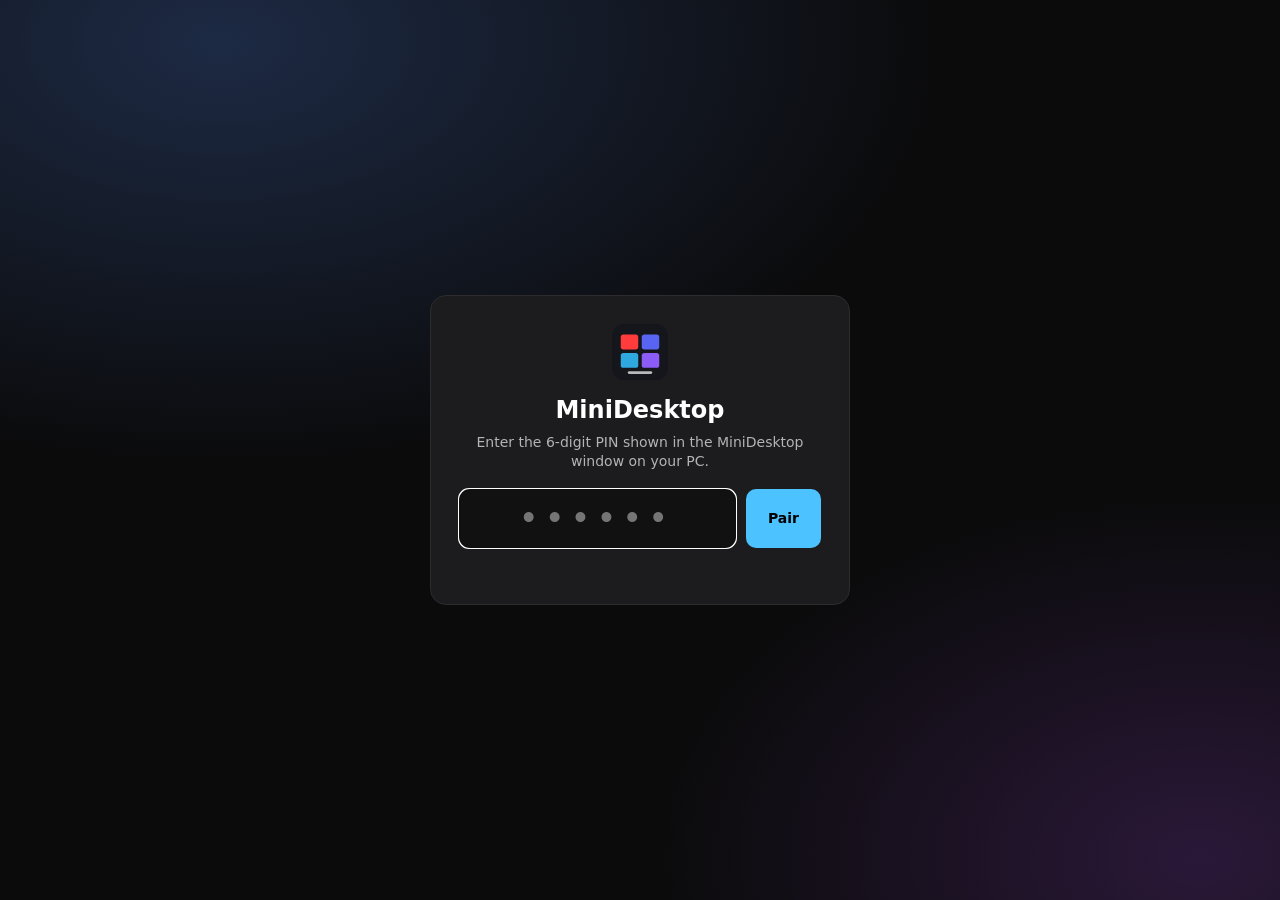
<file: web/index.html>
<!doctype html>
<html lang="tr">
<head>
<meta charset="utf-8">
<meta name="viewport" content="width=device-width, initial-scale=1, viewport-fit=cover, user-scalable=no">
<meta name="theme-color" content="#0b0b0c">
<meta name="mobile-web-app-capable" content="yes">
<link rel="manifest" href="manifest.webmanifest">
<link rel="icon" href="icon.svg" type="image/svg+xml">
<!-- iPad (iPadOS Safari) ana ekran desteği -->
<link rel="apple-touch-icon" href="icon-192.png">
<meta name="apple-mobile-web-app-capable" content="yes">
<meta name="apple-mobile-web-app-status-bar-style" content="black-translucent">
<meta name="apple-mobile-web-app-title" content="MiniDesktop">
<title>MiniDesktop</title>
<link rel="stylesheet" href="style.css">
<link rel="stylesheet" href="dev.css">
</head>
<body>
<div id="wallpaper"></div>

<!-- Eşleme ekranı -->
<section id="pair" hidden>
  <div class="pair-card">
    <img src="icon.svg" alt="" width="56" height="56">
    <h1>MiniDesktop</h1>
    <p id="pair-msg">PC'deki MiniDesktop penceresinde görünen 6 haneli PIN'i gir.</p>
    <form id="pair-form">
      <input id="pair-pin" inputmode="numeric" pattern="[0-9]*" maxlength="6" autocomplete="one-time-code" placeholder="••••••" aria-label="PIN">
      <button type="submit">Eşle</button>
    </form>
    <p id="pair-err" class="err"></p>
  </div>
</section>

<!-- Masaüstü -->
<div id="desk" hidden>
  <main class="windows">

    <!-- Müzik: YT Music / Spotify mini oynatıcı -->
    <article class="win music theme-ytm" id="w-music">
      <header class="titlebar"><span class="tb-icon" id="music-logo"></span><span id="music-app">YouTube Music</span><span class="chip" id="music-src"></span></header>
      <div class="music-body">
        <div class="art-wrap"><img id="art" alt=""><div id="art-empty">♪</div></div>
        <div class="music-info">
          <div class="sources" id="sources"></div>
          <div class="m-title" id="m-title">Şu an bir şey çalmıyor</div>
          <div class="m-artist" id="m-artist">YT Music'te bir şarkı başlat</div>
          <div class="progress" id="progress"><div class="bar"><div class="fill" id="p-fill"></div><div class="knob" id="p-knob"></div></div></div>
          <div class="times"><span id="t-pos">0:00</span><span id="t-dur">0:00</span></div>
          <div class="controls">
            <button class="ctl" id="b-prev" aria-label="Önceki"></button>
            <button class="ctl play" id="b-play" aria-label="Oynat/Duraklat"></button>
            <button class="ctl" id="b-next" aria-label="Sonraki"></button>
          </div>
          <div class="m-vol"><button class="ico" id="mv-mute" aria-label="Sessiz"></button><input type="range" min="0" max="100" id="mv-range" aria-label="Oynatıcı ses seviyesi"></div>
        </div>
      </div>
    </article>

    <!-- Discord -->
    <article class="win discord" id="w-discord">
      <header class="titlebar dc-tb"><span class="tb-icon dc-logo"></span>Discord<span class="badge tb-badge" id="dc-total" hidden></span></header>
      <div class="dc-main">
        <div class="dc-head" id="dc-head"></div>
        <div class="dc-scroll" id="dc-body"></div>
        <div class="dc-voice" id="dc-voice" hidden></div>
        <div class="dc-user" id="dc-user"></div>
      </div>
    </article>

    <!-- Görev Yöneticisi -->
    <article class="win taskmgr" id="w-stats">
      <header class="titlebar tm-tb"><span class="tb-icon tm-logo"></span>Görev Yöneticisi <span class="tm-tab">Performans</span></header>
      <div class="game-banner" id="game-banner" hidden></div>
      <div class="rings" id="rings"></div>
    </article>

    <!-- Ses karıştırıcısı -->
    <article class="win mixer" id="w-mixer">
      <header class="titlebar mx-tb"><span class="tb-icon mx-logo"></span>Ses karıştırıcısı</header>
      <div class="mx-body">
        <div class="mx-section">Çıkış</div>
        <div class="mx-row master" id="mx-master"></div>
        <div class="mx-section">Uygulamalar</div>
        <div class="mx-apps" id="mx-apps"></div>
      </div>
    </article>

    <!-- ===== Geliştirici modu pencereleri ===== -->
    <article class="win term devwin" id="w-claude">
      <header class="titlebar term-tb"><span class="term-tab on"><span class="tb-icon term-logo">&gt;_</span>Claude Code</span><span class="term-count" id="cl-count"></span></header>
      <div class="term-body" id="cl-body"></div>
    </article>

    <article class="win vsc devwin" id="w-git">
      <header class="titlebar vsc-tb"><span class="tb-icon vsc-logo"></span>Kaynak Denetimi<button class="vsc-refresh" id="git-age" aria-label="GitHub son güncelleme"></button></header>
      <div class="vsc-body" id="git-body"></div>
    </article>

    <article class="win term devwin" id="w-cmds">
      <header class="titlebar term-tb" id="cmd-tabs"></header>
      <div class="cmd-body" id="cmd-body"></div>
    </article>

    <article class="win rmon devwin" id="w-ports">
      <header class="titlebar rmon-tb"><span class="tb-icon tm-logo"></span>Kaynak İzleyicisi
        <span class="seg" id="rm-seg"><button data-v="ports" class="on">Portlar</button><button data-v="procs">Süreçler</button></span>
        <label class="rm-dev"><input type="checkbox" id="rm-devonly" checked> Sadece geliştirme</label>
      </header>
      <div class="rmon-body" id="rm-body"></div>
    </article>

    <article class="win clipw devwin" id="w-clip">
      <header class="titlebar clip-tb"><span class="tb-icon clip-logo"></span>Pano
        <span class="seg" id="cp-seg"><button data-v="history" class="on">Geçmiş</button><button data-v="snippets">Snippet'ler</button></span>
      </header>
      <div class="clip-body" id="cp-body"></div>
      <form class="clip-send" id="cp-send"><textarea id="cp-text" rows="1" placeholder="PC panosuna gönder…"></textarea><button type="submit">Gönder</button></form>
    </article>

    <article class="win toolsw devwin" id="w-tools">
      <header class="titlebar tools-tb"><span class="tb-icon tools-logo"></span>Dev Araçları</header>
      <div class="tools-nav" id="tl-nav"></div>
      <div class="tools-body" id="tl-body"></div>
    </article>
  </main>

  <!-- Görev çubuğu -->
  <footer class="taskbar">
    <div class="tb-left">
      <button class="tb-start" id="b-start" aria-label="Başlat: modlar ve güç"></button>
      <button class="tb-weather" id="tb-weather" hidden aria-label="Hava durumu"></button>
      <button class="tb-chip claude-chip" id="tb-claude" hidden></button>
      <button class="tb-chip dc-chip" id="tb-dc" hidden></button>
      <span class="conn" id="conn"><i></i><b id="conn-text">Bağlanıyor…</b></span>
    </div>
    <div class="tb-mid" id="mini-player" hidden>
      <img id="mp-art" alt="">
      <div class="mp-tx"><b id="mp-title"></b><span id="mp-artist"></span></div>
      <button class="tb-btn" id="mp-prev" aria-label="Önceki"></button>
      <button class="tb-btn mp-play" id="mp-play" aria-label="Oynat/Duraklat"></button>
      <button class="tb-btn" id="mp-next" aria-label="Sonraki"></button>
    </div>
    <div class="tb-right">
      <button class="tb-btn" id="b-mic" aria-label="Discord mikrofon" hidden></button>
      <button class="tb-btn" id="b-lock" aria-label="Bekleme ekranı"></button>
      <button class="tb-btn" id="b-full" aria-label="Tam ekran"></button>
      <div class="clock"><b id="clock-time">--:--</b><span id="clock-date"></span></div>
    </div>
  </footer>
</div>

<!-- Başlat menüsü: modlar + güç -->
<div id="start-menu" hidden>
  <div class="sm-title">Mod</div>
  <div class="sm-modes" id="sm-modes"></div>
  <div class="sm-auto">
    <label><input type="checkbox" id="sm-autogame"> Oyun açılınca Oyun moduna geç</label>
    <label><input type="checkbox" id="sm-autonight"> <span id="sm-nightlbl">Gece saatlerinde Gece moduna geç</span></label>
  </div>
  <div class="sm-foot">
    <div class="sm-user" id="sm-user"></div>
    <div class="sm-power" id="sm-power"></div>
  </div>
</div>

<!-- Hava durumu paneli (Windows 11 widget gibi) -->
<div id="wx-fly" hidden></div>

<!-- Bekleme ekranı (Windows kilit ekranı gibi) -->
<div id="idle" hidden>
  <div id="idle-bg"></div>
  <div class="idle-content" id="idle-content">
    <div class="idle-time" id="idle-time">--:--</div>
    <div class="idle-date" id="idle-date"></div>
    <div class="idle-bottom">
      <div class="idle-wx" id="idle-wx"></div>
      <div class="idle-np" id="idle-np" hidden>
        <img id="idle-art" alt="">
        <div class="np-tx"><b id="idle-title"></b><span id="idle-artist"></span></div>
        <button class="np-btn" id="idle-play" aria-label="Oynat/Duraklat"></button>
      </div>
    </div>
  </div>
</div>

<div id="offline" hidden>
  <div class="off-card">
    <div class="off-spin"></div>
    <h2>PC'ye bağlanılamıyor</h2>
    <p>Yeniden deneniyor… Bağlanmazsa:</p>
    <ul>
      <li>PC açık ve MiniDesktop çalışıyor mu?</li>
      <li>Tablet PC ile <b>aynı Wi-Fi</b> ağında mı?</li>
      <li>PC'nin ağ adresi değişmiş olabilir. PC'de açılan MiniDesktop sayfasındaki <b>QR kodu yeniden okut</b>.</li>
    </ul>
    <p class="off-addr">Denenen adres: <code id="off-host"></code></p>
  </div>
</div>
<div id="toast" role="status"></div>
<script src="i18n.js"></script>
<script>applyLang();</script>
<script src="app.js"></script>
<script src="modes.js"></script>
<script src="dev.js"></script>
</body>
</html>
</file>
<file: web/style.css>
/* ============ Temel ============ */
:root {
  --gap: 10px;
  --radius: 10px;
  --tb-h: 46px;
  --font: "Segoe UI Variable", "Segoe UI", Roboto, system-ui, sans-serif;
}
* { box-sizing: border-box; -webkit-tap-highlight-color: transparent; }
html, body { margin: 0; height: 100%; }
body { background: #0b0b0c; color: #fff; font: 14px/1.35 var(--font); overflow: hidden; user-select: none; -webkit-user-select: none; }
button { font: inherit; color: inherit; background: none; border: 0; padding: 0; cursor: pointer; }
svg { display: block; }
[hidden] { display: none !important; }

#wallpaper {
  position: fixed; inset: -60px; z-index: -1;
  background: radial-gradient(1200px 700px at 20% 10%, #1d2a44 0%, transparent 60%), radial-gradient(900px 600px at 90% 90%, #2a1838 0%, transparent 60%), #0b0b0c;
  background-size: cover; background-position: center;
  transition: background-image .6s;
}
#wallpaper.has-art { filter: blur(48px) saturate(1.3) brightness(.45); }

/* ============ Eşleme ============ */
#pair { position: fixed; inset: 0; display: grid; place-items: center; padding: 16px; }
.pair-card { width: min(420px, 100%); background: #1c1c1e; border: 1px solid #2c2c2e; border-radius: 16px; padding: 28px; text-align: center; }
.pair-card h1 { margin: 10px 0 6px; font-size: 24px; font-weight: 600; }
.pair-card p { color: #b3b3b8; margin: 0 0 18px; }
#pair-form { display: flex; gap: 10px; }
#pair-pin { flex: 1; min-width: 0; font: 600 28px/1 var(--font); letter-spacing: 8px; text-align: center; padding: 12px; border-radius: 10px; border: 1px solid #3a3a3c; background: #111; color: #fff; }
#pair-form button { padding: 0 22px; border-radius: 10px; background: #4cc2ff; color: #000; font-weight: 600; }
.err { color: #ff6b6b !important; min-height: 1.2em; margin: 12px 0 0 !important; }

/* ============ Masaüstü ============ */
#desk { position: fixed; inset: 0; display: flex; flex-direction: column; }
.windows {
  flex: 1; min-height: 0; padding: var(--gap); gap: var(--gap);
  display: grid; grid-template-columns: 1.22fr 1fr; grid-template-rows: 1fr 1fr;
  grid-template-areas: "music discord" "stats mixer";
}
.music { grid-area: music; } .discord { grid-area: discord; } .taskmgr { grid-area: stats; } .mixer { grid-area: mixer; }

.win { min-height: 0; min-width: 0; display: flex; flex-direction: column; border-radius: var(--radius); overflow: hidden; box-shadow: 0 8px 30px rgba(0,0,0,.45), 0 0 0 1px rgba(255,255,255,.06); }
.titlebar { flex: none; height: 30px; display: flex; align-items: center; gap: 8px; padding: 0 12px; font-size: 12px; font-weight: 600; letter-spacing: .1px; }
.tb-icon { width: 16px; height: 16px; flex: none; display: inline-grid; place-items: center; }
.chip { margin-left: auto; font-size: 11px; font-weight: 500; padding: 2px 8px; border-radius: 99px; background: rgba(255,255,255,.1); color: rgba(255,255,255,.75); }
.chip:empty { display: none; }

/* Portre / dar ekran: alt alta */
@media (max-aspect-ratio: 1/1), (max-width: 760px) {
  body { overflow: auto; }
  #desk { position: static; min-height: 100%; }
  .windows { grid-template-columns: 1fr; grid-template-rows: none; grid-template-areas: "music" "discord" "stats" "mixer"; }
  .win { min-height: 320px; }
  .taskbar { position: sticky; bottom: 0; }
}

/* ============ Müzik (YT Music / Spotify) ============ */
.music { --m-bg: #030303; --m-bg2: #0f0f0f; --m-accent: #ff0000; --m-text: #fff; --m-sub: #aaaaaa; background: var(--m-bg); color: var(--m-text); }
.music .titlebar { background: var(--m-bg2); }
.music.theme-spotify { --m-bg: #121212; --m-bg2: #000; --m-accent: #1ed760; --m-sub: #b3b3b3; }
.music.theme-generic { --m-bg: #1b1d22; --m-bg2: #14161a; --m-accent: #4cc2ff; --m-sub: #a7adb8; }
.ytm-logo { width: 16px; height: 16px; border-radius: 50%; background: #ff0000; position: relative; }
.ytm-logo::after { content: ""; position: absolute; left: 6px; top: 4.5px; border-left: 6px solid #fff; border-top: 3.5px solid transparent; border-bottom: 3.5px solid transparent; }
.sp-logo { width: 16px; height: 16px; border-radius: 50%; background: #1ed760; }

.music-body { flex: 1; min-height: 0; display: flex; gap: 18px; padding: 16px 18px 14px; align-items: center; position: relative; }
.music-body::before { content: ""; position: absolute; inset: 0; background: linear-gradient(90deg, color-mix(in srgb, var(--m-art, #222) 38%, transparent), transparent 75%); pointer-events: none; transition: background .6s; }
.art-wrap { position: relative; flex: none; height: min(100%, 44vh); aspect-ratio: 1; max-width: 42%; border-radius: 6px; overflow: hidden; background: #212121; box-shadow: 0 10px 30px rgba(0,0,0,.5); }
.theme-spotify .art-wrap { border-radius: 4px; }
#art { width: 100%; height: 100%; object-fit: cover; display: none; }
#art.show { display: block; }
#art-empty { position: absolute; inset: 0; display: grid; place-items: center; font-size: 48px; color: #555; }
#art.show + #art-empty { display: none; }

.music-info { position: relative; flex: 1; min-width: 0; display: flex; flex-direction: column; justify-content: center; }
.sources { display: flex; gap: 6px; margin-bottom: 8px; flex-wrap: wrap; }
.sources button { font-size: 11px; padding: 3px 10px; border-radius: 99px; background: rgba(255,255,255,.08); color: var(--m-sub); }
.sources button.on { background: var(--m-text); color: #000; }
.m-title { font-size: clamp(17px, 2.3vw, 24px); font-weight: 700; white-space: nowrap; overflow: hidden; text-overflow: ellipsis; }
.m-artist { color: var(--m-sub); font-size: clamp(13px, 1.5vw, 16px); margin-top: 3px; white-space: nowrap; overflow: hidden; text-overflow: ellipsis; }

.progress { margin-top: 16px; padding: 10px 0; cursor: pointer; touch-action: none; }
.progress .bar { position: relative; height: 3px; background: rgba(255,255,255,.18); border-radius: 2px; }
.theme-spotify .progress .bar, .theme-generic .progress .bar { height: 4px; }
.progress .fill { position: absolute; inset: 0 auto 0 0; width: 0; background: var(--m-accent); border-radius: 2px; }
.theme-spotify .progress .fill { background: #fff; }
.theme-spotify .progress:active .fill { background: var(--m-accent); }
.progress .knob { position: absolute; top: 50%; left: 0; width: 13px; height: 13px; margin: -6.5px 0 0 -6.5px; border-radius: 50%; background: var(--m-accent); transform: scale(.85); transition: transform .15s; }
.theme-spotify .progress .knob { background: #fff; }
.progress.drag .knob { transform: scale(1.2); }
.progress.disabled { pointer-events: none; opacity: .5; }
.times { display: flex; justify-content: space-between; font-size: 12px; color: var(--m-sub); font-variant-numeric: tabular-nums; }

.controls { display: flex; align-items: center; justify-content: center; gap: clamp(14px, 3vw, 30px); margin-top: 6px; }
.ctl { width: 44px; height: 44px; display: grid; place-items: center; color: var(--m-text); border-radius: 50%; }
.ctl svg { width: 30px; height: 30px; }
.ctl:active { background: rgba(255,255,255,.1); }
.ctl.dim { opacity: .35; }
.ctl.play { width: 58px; height: 58px; }
.ctl.play svg { width: 44px; height: 44px; }
.theme-spotify .ctl.play, .theme-generic .ctl.play { background: #fff; color: #000; }
.theme-spotify .ctl.play svg, .theme-generic .ctl.play svg { width: 30px; height: 30px; }
.m-vol { display: flex; align-items: center; gap: 8px; margin-top: 10px; color: var(--m-sub); }
.m-vol .ico svg { width: 20px; height: 20px; }
.m-vol input { flex: 1; --acc: var(--m-text); }
.m-vol:has(input[disabled]) { opacity: .4; }

/* ============ Range (ortak) ============ */
input[type=range] { -webkit-appearance: none; appearance: none; height: 28px; background: transparent; margin: 0; --acc: #4cc2ff; --pct: 50%; touch-action: none; }
input[type=range]::-webkit-slider-runnable-track { height: 4px; border-radius: 2px; background: linear-gradient(90deg, var(--acc) var(--pct), rgba(255,255,255,.22) var(--pct)); }
input[type=range]::-webkit-slider-thumb { -webkit-appearance: none; width: 18px; height: 18px; margin-top: -7px; border-radius: 50%; background: var(--acc); border: 4px solid #454545; box-shadow: 0 0 0 1px rgba(0,0,0,.3); }
.music input[type=range]::-webkit-slider-thumb { width: 12px; height: 12px; margin-top: -4px; border: 0; }

/* ============ Discord ============ */
.discord { background: #313338; color: #dbdee1; font-family: "gg sans", "Noto Sans", "Helvetica Neue", var(--font); }
.dc-tb { background: #1e1f22; color: #949ba4; }
.dc-logo { width: 16px; height: 16px; border-radius: 5px; background: #5865f2; }
.dc-main { flex: 1; min-height: 0; display: flex; flex-direction: column; background: #2b2d31; }
.dc-head { flex: none; height: 44px; display: flex; align-items: center; gap: 8px; padding: 0 14px; color: #f2f3f5; font-weight: 600; font-size: 15px; box-shadow: 0 1px 0 rgba(0,0,0,.25), 0 2px 0 rgba(0,0,0,.05); }
.dc-head svg { width: 20px; height: 20px; color: #80848e; }
.dc-head small { color: #949ba4; font-weight: 500; font-size: 12px; margin-left: auto; white-space: nowrap; overflow: hidden; text-overflow: ellipsis; }
.dc-scroll { flex: 1; min-height: 0; overflow-y: auto; padding: 8px 8px 12px; }
.dc-cat { display: flex; align-items: center; justify-content: space-between; padding: 14px 8px 4px; font-size: 12px; font-weight: 700; color: #949ba4; text-transform: uppercase; letter-spacing: .02em; }
.dc-cat button { text-transform: none; font-weight: 500; color: #949ba4; font-size: 12px; }
.dc-channel { display: flex; align-items: center; gap: 6px; padding: 6px 8px; border-radius: 4px; color: #f2f3f5; background: rgba(78,80,88,.6); font-weight: 500; }
.dc-channel svg { width: 20px; height: 20px; color: #80848e; }
.dc-member { display: flex; align-items: center; gap: 8px; padding: 4px 8px 4px 30px; color: #b5bac1; }
.dc-member .av { width: 24px; height: 24px; border-radius: 50%; box-shadow: 0 0 0 2px transparent; transition: box-shadow .1s; }
.dc-member.speaking .av { box-shadow: 0 0 0 2px #23a55a; }
.dc-member .nm { flex: 1; min-width: 0; white-space: nowrap; overflow: hidden; text-overflow: ellipsis; }
.dc-member .st { display: flex; gap: 2px; color: #f23f43; }
.dc-member .st svg { width: 16px; height: 16px; }
.dc-dm { display: flex; align-items: center; gap: 12px; padding: 6px 8px; border-radius: 4px; width: 100%; text-align: left; }
.dc-dm:active { background: rgba(78,80,88,.4); }
.dc-dm .av { width: 32px; height: 32px; border-radius: 50%; flex: none; }
.dc-dm .tx { flex: 1; min-width: 0; }
.dc-dm .nm { color: #f2f3f5; font-weight: 600; font-size: 15px; white-space: nowrap; overflow: hidden; text-overflow: ellipsis; }
.dc-dm .msg { color: #949ba4; font-size: 13px; white-space: nowrap; overflow: hidden; text-overflow: ellipsis; }
.badge { flex: none; min-width: 18px; height: 18px; padding: 0 5px; border-radius: 9px; background: #f23f43; color: #fff; font-size: 12px; font-weight: 700; display: grid; place-items: center; }
.dc-empty { text-align: center; color: #949ba4; padding: 24px 16px; }
.dc-empty > b { display: block; color: #f2f3f5; font-size: 16px; margin-bottom: 6px; }
.dc-empty code { background: #1e1f22; padding: 2px 6px; border-radius: 4px; color: #dbdee1; }
.dc-voice { flex: none; display: flex; align-items: center; gap: 8px; padding: 8px 10px; background: #232428; border-bottom: 1px solid #3f4147; }
.dc-voice .vtx { flex: 1; min-width: 0; }
.dc-voice .vok { color: #23a55a; font-weight: 700; font-size: 14px; display: flex; align-items: center; gap: 5px; }
.dc-voice .vok svg { width: 16px; height: 16px; }
.dc-voice .vch { color: #b5bac1; font-size: 12px; white-space: nowrap; overflow: hidden; text-overflow: ellipsis; }
.dc-user { flex: none; display: flex; align-items: center; gap: 8px; height: 58px; padding: 0 8px; background: #232428; }
.dc-user .me { position: relative; width: 36px; height: 36px; flex: none; }
.dc-user .me img { width: 36px; height: 36px; border-radius: 50%; }
.dc-user .me i { position: absolute; right: -2px; bottom: -2px; width: 14px; height: 14px; border-radius: 50%; background: #23a55a; border: 3px solid #232428; }
.dc-user .me i.off { background: #80848e; }
.dc-user .who { flex: 1; min-width: 0; }
.dc-user .who b { display: block; color: #f2f3f5; font-size: 14px; white-space: nowrap; overflow: hidden; text-overflow: ellipsis; }
.dc-user .who span { color: #b5bac1; font-size: 12px; }
.dc-btn { width: 44px; height: 40px; display: grid; place-items: center; border-radius: 6px; color: #b5bac1; position: relative; }
.dc-btn svg { width: 22px; height: 22px; }
.dc-btn:active { background: #3f4147; }
.dc-btn.on { color: #f23f43; background: rgba(242,63,67,.12); }
.dc-btn.hang { color: #f2f3f5; }
.dc-btn.hang:active { background: #da373c; }
.dc-btn[disabled] { opacity: .35; }
.tb-badge { margin-left: auto; }
.dc-head .dc-title { margin-left: 2px; }
.dc-sep { width: 1px; height: 22px; background: #3f4147; margin: 0 6px; }
.dc-tab { padding: 3px 10px; border-radius: 4px; color: #b5bac1; font-weight: 500; font-size: 14px; }
.dc-tab.on { background: rgba(78,80,88,.6); color: #fff; }
.avw { position: relative; flex: none; width: var(--s); height: var(--s); }
.avw .av { width: 100%; height: 100%; border-radius: 50%; display: block; }
.avw .dot { position: absolute; right: -2px; bottom: -2px; width: 12px; height: 12px; border-radius: 50%; border: 3px solid #2b2d31; box-sizing: content-box; background: #80848e; }
.dot.online { background: #23a55a; } .dot.idle { background: #f0b232; } .dot.dnd { background: #f23f43; } .dot.streaming { background: #593695; } .dot.offline { background: #80848e; }
.dc-dm.unread .nm { color: #fff; }
.dc-friend { display: flex; align-items: center; gap: 12px; padding: 6px 8px; border-top: 1px solid rgba(78,80,88,.48); }
.dc-friend:first-of-type { border-top: 0; }
.dc-friend .tx { flex: 1; min-width: 0; }
.dc-friend .nm { color: #f2f3f5; font-weight: 600; font-size: 15px; white-space: nowrap; overflow: hidden; text-overflow: ellipsis; }
.dc-friend .msg { color: #b5bac1; font-size: 13px; }
.dc-friend.off { opacity: .5; }
.dc-none { color: #949ba4; font-size: 13px; padding: 4px 8px 6px; }
.dc-err { color: #fa777c; font-size: 12px; margin-top: 6px; word-break: break-word; }

/* ============ Görev Yöneticisi: halka göstergeler ============ */
.taskmgr { background: #202020; color: #fff; }
.tm-tb { background: #202020; color: #fff; font-weight: 400; border-bottom: 1px solid #2d2d2d; }
.tm-tab { margin-left: 10px; color: #9a9a9a; }
.tm-logo { width: 14px; height: 14px; border-radius: 3px; background: linear-gradient(180deg, #4cc2ff 0 40%, #2a2a2a 40%); border: 1px solid #4cc2ff; }
.rings { flex: 1; min-height: 0; container-type: size; display: grid; grid-template-columns: repeat(4, 1fr); align-items: center; gap: 8px; padding: 10px 14px; }
.ring { display: flex; flex-direction: column; align-items: center; min-width: 0; text-align: center; }
.ring .g { position: relative; width: min(100%, 64cqh, 170px); aspect-ratio: 1; }
.ring svg { width: 100%; height: 100%; transform: rotate(-90deg); }
.ring .trk { fill: none; stroke: #2d2d2d; stroke-width: 8; }
.ring .val { fill: none; stroke: var(--c); stroke-width: 8; stroke-linecap: round; transition: stroke-dashoffset .8s cubic-bezier(.2,.7,.2,1), stroke .3s; }
.ring .num { position: absolute; inset: 0; display: flex; align-items: baseline; justify-content: center; padding-top: 34%; font-variant-numeric: tabular-nums; }
.ring .num b { font-size: clamp(18px, 9cqh, 34px); font-weight: 600; line-height: 1; }
.ring .num small { font-size: clamp(10px, 3.6cqh, 14px); color: #9a9a9a; margin-left: 2px; }
.ring .lbl { margin-top: 8px; font-size: 13px; font-weight: 600; letter-spacing: .3px; }
.ring .sub { font-size: 12px; color: #9a9a9a; white-space: nowrap; overflow: hidden; text-overflow: ellipsis; max-width: 100%; font-variant-numeric: tabular-nums; }
.ring .sub.hot { color: #ff8a80; }
@container (max-aspect-ratio: 1.6/1) {
  .rings { grid-template-columns: repeat(2, 1fr); }
  .ring .g { width: min(100%, 30cqh, 150px); }
  .ring .num b { font-size: clamp(16px, 5cqh, 30px); }
}

/* ============ Görev çubuğu: hava durumu ============ */
.tb-left { display: flex; align-items: center; gap: 4px; }
.tb-weather { display: flex; align-items: center; gap: 8px; padding: 4px 10px 4px 6px; border-radius: 6px; text-align: left; }
.tb-weather:active, .tb-weather.on { background: rgba(255,255,255,.08); }
.tb-weather .wi { width: 26px; height: 26px; flex: none; }
.tb-weather .wtx b { display: block; font-size: 12px; font-weight: 600; line-height: 1.2; }
.tb-weather .wtx span { display: block; font-size: 11px; color: #c8c8c8; line-height: 1.2; white-space: nowrap; }
.wi { display: inline-block; }
.wi svg { width: 100%; height: 100%; }

#wx-fly { position: fixed; left: 10px; bottom: calc(var(--tb-h) + 10px); z-index: 40; width: min(380px, calc(100% - 20px)); padding: 18px 20px; border-radius: 10px; background: rgba(36,36,36,.92); backdrop-filter: blur(30px) saturate(1.4); -webkit-backdrop-filter: blur(30px) saturate(1.4); border: 1px solid rgba(255,255,255,.08); box-shadow: 0 16px 48px rgba(0,0,0,.5); }
.wx-city { font-size: 13px; color: #c8c8c8; }
.wx-now { display: flex; align-items: center; gap: 12px; margin: 8px 0 4px; }
.wx-now .wi { width: 56px; height: 56px; }
.wx-now .t { font-size: 44px; font-weight: 600; line-height: 1; }
.wx-now .t small { font-size: 18px; color: #c8c8c8; vertical-align: top; }
.wx-desc { font-size: 15px; font-weight: 600; }
.wx-meta { display: flex; gap: 14px; font-size: 12px; color: #c8c8c8; margin-top: 4px; }
.wx-days { display: grid; grid-template-columns: repeat(4, 1fr); gap: 6px; margin-top: 14px; padding-top: 12px; border-top: 1px solid rgba(255,255,255,.08); text-align: center; }
.wx-days .d { font-size: 12px; color: #c8c8c8; }
.wx-days .wi { width: 30px; height: 30px; margin: 4px auto; display: block; }
.wx-days b { font-size: 13px; font-weight: 600; }
.wx-days span { font-size: 12px; color: #9a9a9a; margin-left: 4px; }
.wx-days .r { display: block; font-size: 11px; color: #4cc2ff; margin-top: 2px; }

/* ============ Bekleme ekranı (kilit ekranı) ============ */
#idle { position: fixed; inset: 0; z-index: 60; overflow: hidden; background: #08080a; color: #fff; cursor: pointer; animation: fadein .5s ease; }
@keyframes fadein { from { opacity: 0; } }
#idle-bg { position: absolute; inset: -80px; background: radial-gradient(1200px 700px at 20% 10%, #1d2a44 0%, transparent 60%), radial-gradient(900px 600px at 90% 90%, #2a1838 0%, transparent 60%), #08080a; background-size: cover; background-position: center; }
#idle-bg.art { filter: blur(60px) saturate(1.2) brightness(.38); }
.idle-content { position: absolute; inset: 0; display: flex; flex-direction: column; align-items: center; padding: 9vh 4vw 5vh; transition: transform 2s ease; }
.idle-time { font-size: clamp(72px, 17vh, 168px); font-weight: 600; letter-spacing: -1px; line-height: 1; text-shadow: 0 2px 24px rgba(0,0,0,.35); font-variant-numeric: tabular-nums; }
.idle-date { font-size: clamp(18px, 3.4vh, 30px); margin-top: 10px; font-weight: 500; opacity: .92; }
.idle-bottom { margin-top: auto; width: 100%; display: flex; align-items: flex-end; justify-content: space-between; gap: 16px; }
.idle-wx { display: flex; align-items: center; gap: 12px; font-size: 15px; }
.idle-wx .wi { width: 48px; height: 48px; }
.idle-wx b { display: block; font-size: 28px; font-weight: 600; line-height: 1.1; }
.idle-np { display: flex; align-items: center; gap: 12px; padding: 10px 12px; border-radius: 12px; background: rgba(0,0,0,.35); backdrop-filter: blur(20px); -webkit-backdrop-filter: blur(20px); max-width: min(460px, 60%); }
.idle-np img { width: 56px; height: 56px; border-radius: 6px; object-fit: cover; flex: none; background: #222; }
.np-tx { min-width: 0; flex: 1; }
.np-tx b { display: block; font-size: 15px; white-space: nowrap; overflow: hidden; text-overflow: ellipsis; }
.np-tx span { display: block; font-size: 13px; color: #c8c8c8; white-space: nowrap; overflow: hidden; text-overflow: ellipsis; }
.np-btn { width: 44px; height: 44px; flex: none; border-radius: 50%; background: #fff; color: #000; display: grid; place-items: center; }
.np-btn svg { width: 24px; height: 24px; }

/* ============ Ses karıştırıcısı (Windows 11) ============ */
.mixer { background: #202020; color: #fff; }
.mx-tb { background: #202020; font-weight: 400; border-bottom: 1px solid #2d2d2d; }
.mx-logo svg { width: 15px; height: 15px; }
.mx-body { flex: 1; min-height: 0; overflow-y: auto; padding: 4px 12px 12px; }
.mx-section { font-size: 13px; font-weight: 600; margin: 10px 2px 6px; }
.mx-row { display: grid; grid-template-columns: 34px minmax(0, 1fr) 40px; grid-template-rows: auto auto; align-items: center; column-gap: 10px; padding: 8px 12px; margin-bottom: 4px; background: #2b2b2b; border: 1px solid #1d1d1d; border-radius: 6px; }
.mx-row .ic { grid-row: 1 / 3; width: 34px; height: 34px; border-radius: 6px; display: grid; place-items: center; font-weight: 700; font-size: 15px; color: #fff; }
.mx-row .nm { font-size: 13px; white-space: nowrap; overflow: hidden; text-overflow: ellipsis; display: flex; align-items: center; gap: 6px; }
.mx-row .nm i { width: 6px; height: 6px; border-radius: 50%; background: #6ccb5f; flex: none; }
.mx-row .nm { grid-column: 2; grid-row: 1; }
.mx-row .ctl-line { display: flex; align-items: center; gap: 6px; grid-column: 2; grid-row: 2; }
.mx-row .ctl-line input { flex: 1; min-width: 0; }
.mx-row .mute { width: 32px; height: 32px; display: grid; place-items: center; border-radius: 4px; color: #fff; }
.mx-row .mute:active { background: #3a3a3a; }
.mx-row .mute svg { width: 18px; height: 18px; }
.mx-row .val { grid-row: 1 / 3; grid-column: 3; text-align: right; font-variant-numeric: tabular-nums; font-size: 13px; }
.mx-row.muted input { --acc: #8a8a8a !important; }
.mx-row.master .ic { background: #3a3a3a; }

/* ============ Görev çubuğu (Windows 11) ============ */
.taskbar { flex: none; height: var(--tb-h); display: flex; align-items: center; justify-content: space-between; padding: 0 10px; background: rgba(28,28,28,.82); backdrop-filter: blur(30px) saturate(1.4); -webkit-backdrop-filter: blur(30px) saturate(1.4); border-top: 1px solid rgba(255,255,255,.06); }
.conn { display: flex; align-items: center; gap: 8px; padding: 6px 10px; border-radius: 6px; font-size: 12px; }
.conn i { width: 8px; height: 8px; border-radius: 50%; background: #ffb900; }
.conn.ok i { background: #6ccb5f; }
.conn.bad i { background: #ff5f5f; }
.conn b { font-weight: 400; }
.tb-right { display: flex; align-items: center; gap: 2px; }
.tb-btn { width: 40px; height: 36px; display: grid; place-items: center; border-radius: 6px; }
.tb-btn:active { background: rgba(255,255,255,.08); }
.tb-btn svg { width: 18px; height: 18px; }
.clock { display: flex; flex-direction: column; align-items: flex-end; padding: 2px 8px; font-size: 12px; line-height: 1.3; }
.clock b { font-weight: 400; }

#offline { position: fixed; inset: 0; z-index: 50; display: grid; place-items: center; padding: 16px; background: rgba(5,5,6,.82); backdrop-filter: blur(8px); -webkit-backdrop-filter: blur(8px); }
.off-card { width: min(520px, 100%); background: #1c1c1e; border: 1px solid #2c2c2e; border-radius: 14px; padding: 24px 26px; }
.off-card h2 { margin: 12px 0 6px; font-size: 20px; font-weight: 600; }
.off-card p { color: #b3b3b8; margin: 0 0 8px; }
.off-card ul { margin: 0 0 12px; padding-left: 20px; color: #e5e5ea; line-height: 1.6; }
.off-card code { background: #111; padding: 2px 6px; border-radius: 4px; }
.off-addr { font-size: 12px; }
.off-spin { width: 28px; height: 28px; border-radius: 50%; border: 3px solid #3a3a3c; border-top-color: #4cc2ff; animation: spin 1s linear infinite; }
@keyframes spin { to { transform: rotate(360deg); } }

#toast { position: fixed; left: 50%; bottom: calc(var(--tb-h) + 14px); transform: translate(-50%, 20px); opacity: 0; pointer-events: none; background: #2b2b2b; border: 1px solid #3a3a3a; padding: 10px 16px; border-radius: 8px; max-width: calc(100% - 32px); transition: .25s; font-size: 13px; }
#toast.show { opacity: 1; transform: translate(-50%, 0); }

/* Kısayol modunda dokunma geri bildirimi */
.dc-btn.flash, #b-mic.flash { background: rgba(88,101,242,.35) !important; color: #fff; transition: background .1s; }
</file>
<file: web/dev.css>
/* ================= Mod yerleşimleri ================= */
.devwin { display: none; }
#w-claude { grid-area: claude; } #w-git { grid-area: git; } #w-cmds { grid-area: cmds; }
#w-ports { grid-area: ports; } #w-clip { grid-area: clip; } #w-tools { grid-area: tools; }

#desk[data-mode="dev"] .windows { grid-template-columns: 1.1fr 1fr 1.15fr; grid-template-rows: 1fr 1fr; grid-template-areas: "claude git cmds" "ports clip tools"; }
#desk[data-mode="dev"] .devwin { display: flex; }
#desk[data-mode="dev"] .music, #desk[data-mode="dev"] .discord, #desk[data-mode="dev"] .taskmgr, #desk[data-mode="dev"] .mixer { display: none; }

#desk[data-mode="game"] .windows { grid-template-columns: 1.3fr 1fr; grid-template-areas: "stats discord" "stats mixer"; }
#desk[data-mode="game"] .music { display: none; }
#desk[data-mode="game"] .rings { grid-template-columns: repeat(2, 1fr); }
#desk[data-mode="game"] .ring .g { width: min(100%, 34cqh, 230px); }
#desk[data-mode="game"] .ring .num b { font-size: clamp(22px, 7cqh, 52px); }
#desk[data-mode="game"] .ring .lbl { font-size: 15px; }
#desk[data-mode="game"] .ring .sub { font-size: 13px; }

#desk[data-mode="night"] .windows { filter: brightness(.5) saturate(.6); }
#desk[data-mode="night"] .taskbar { filter: brightness(.6); }
#desk[data-mode="night"] ~ #wallpaper, body[data-mode="night"] #wallpaper { filter: blur(48px) brightness(.2); }

@media (max-aspect-ratio: 1/1), (max-width: 760px) {
  #desk[data-mode="dev"] .windows { grid-template-columns: 1fr; grid-template-rows: none; grid-template-areas: "claude" "cmds" "git" "ports" "clip" "tools"; }
  #desk[data-mode="game"] .windows { grid-template-columns: 1fr; grid-template-areas: "stats" "discord" "mixer"; }
}

.game-banner { flex: none; display: flex; align-items: center; gap: 10px; padding: 10px 16px 0; font-size: 15px; }
.game-banner svg { width: 22px; height: 22px; color: #3ec07a; }
.game-banner b { font-weight: 600; }
.game-banner span { color: #9a9a9a; font-size: 13px; }

/* Gece modunda bekleme ekranı: siyah zemin, kırmızımsı loş saat */
#idle.night #idle-bg { background: #000 !important; filter: none; }
#idle.night .idle-time, #idle.night .idle-date, #idle.night .idle-wx { color: #ff5a4a; opacity: .55; text-shadow: none; }
#idle.night .idle-np { opacity: .35; }

/* ================= Görev çubuğu ekleri ================= */
.taskbar { display: grid; grid-template-columns: 1fr auto 1fr; }
.tb-left { grid-column: 1; min-width: 0; }
.tb-mid { grid-column: 2; }
.tb-right { grid-column: 3; justify-self: end; }
.tb-start { width: 40px; height: 36px; display: grid; place-items: center; border-radius: 6px; color: #4cc2ff; }
.tb-start svg { width: 20px; height: 20px; }
.tb-start:active, .tb-start.on { background: rgba(255,255,255,.08); }
.tb-chip { display: flex; align-items: center; gap: 6px; height: 30px; padding: 0 10px; border-radius: 6px; font-size: 12px; white-space: nowrap; overflow: hidden; text-overflow: ellipsis; max-width: 280px; }
.claude-chip { background: rgba(255,185,0,.16); color: #ffd36b; animation: pulse 1.6s ease-in-out infinite; }
.dc-chip { background: rgba(88,101,242,.22); color: #c9cdfb; }
.dc-chip svg { width: 16px; height: 16px; }
.dc-chip span { background: #f23f43; color: #fff; border-radius: 9px; padding: 0 6px; font-weight: 700; }
@keyframes pulse { 50% { background: rgba(255,185,0,.32); } }
#b-mic.muted { color: #f23f43; }
.tb-mid { display: flex; align-items: center; gap: 2px; max-width: 46vw; padding: 3px 4px 3px 3px; border-radius: 8px; background: rgba(255,255,255,.05); }
.tb-mid img { width: 34px; height: 34px; border-radius: 5px; object-fit: cover; flex: none; }
.mp-tx { min-width: 0; max-width: 240px; padding: 0 8px; line-height: 1.25; }
.mp-tx b { display: block; font-size: 12px; font-weight: 600; white-space: nowrap; overflow: hidden; text-overflow: ellipsis; }
.mp-tx span { display: block; font-size: 11px; color: #b5b5b5; white-space: nowrap; overflow: hidden; text-overflow: ellipsis; }
.tb-mid .tb-btn { width: 34px; }
.tb-mid .dim { opacity: .35; }

/* ================= Başlat menüsü (Windows 11) ================= */
#start-menu { position: fixed; left: 10px; bottom: calc(var(--tb-h) + 10px); z-index: 45; width: min(520px, calc(100% - 20px)); border-radius: 10px; background: rgba(36,36,36,.94); backdrop-filter: blur(30px) saturate(1.4); -webkit-backdrop-filter: blur(30px) saturate(1.4); border: 1px solid rgba(255,255,255,.08); box-shadow: 0 16px 48px rgba(0,0,0,.55); overflow: hidden; }
.sm-title { padding: 18px 24px 8px; font-size: 14px; font-weight: 600; }
.sm-modes { display: grid; grid-template-columns: 1fr 1fr; gap: 8px; padding: 0 20px; }
.sm-mode { display: grid; grid-template-columns: 40px 1fr; grid-template-rows: auto auto; column-gap: 10px; align-items: center; text-align: left; padding: 12px; border-radius: 8px; background: rgba(255,255,255,.04); border: 1px solid transparent; }
.sm-mode:active { background: rgba(255,255,255,.08); }
.sm-mode .ic { grid-row: 1 / 3; width: 40px; height: 40px; display: grid; place-items: center; border-radius: 8px; background: rgba(255,255,255,.06); }
.sm-mode .ic svg { width: 22px; height: 22px; }
.sm-mode b { font-size: 14px; font-weight: 600; }
.sm-mode .d { font-size: 11px; color: #b5b5b5; }
.sm-mode.on { border-color: #4cc2ff; background: rgba(76,194,255,.1); }
.sm-mode.on .ic { background: #4cc2ff; color: #000; }
.sm-mode.auto b::after { content: " · " attr(data-auto); font-weight: 400; color: #b5b5b5; font-size: 11px; }
.sm-auto { padding: 14px 24px 16px; display: grid; gap: 8px; font-size: 13px; color: #d6d6d6; }
.sm-auto label { display: flex; align-items: center; gap: 10px; }
.sm-auto input { width: 18px; height: 18px; accent-color: #4cc2ff; }
.sm-foot { display: flex; align-items: center; justify-content: space-between; gap: 10px; padding: 10px 16px; background: rgba(0,0,0,.25); border-top: 1px solid rgba(255,255,255,.06); }
.sm-user { display: flex; align-items: center; gap: 10px; font-size: 13px; min-width: 0; }
.sm-user img { width: 32px; height: 32px; border-radius: 50%; }
.sm-user span { white-space: nowrap; overflow: hidden; text-overflow: ellipsis; }
.sm-power { display: flex; gap: 2px; }
.sm-pw { display: flex; flex-direction: column; align-items: center; gap: 2px; min-width: 56px; padding: 6px 4px; border-radius: 6px; font-size: 10px; color: #d6d6d6; }
.sm-pw svg { width: 18px; height: 18px; }
.sm-pw:active { background: rgba(255,255,255,.08); }
.sm-pw.armed { background: #c42b1c; color: #fff; }

/* ================= Ortak geliştirici pencere öğeleri ================= */
.dv-empty { color: #8b8b8b; font-size: 13px; padding: 16px; text-align: center; line-height: 1.5; }
.seg { display: inline-flex; margin-left: 10px; background: rgba(255,255,255,.06); border-radius: 6px; padding: 2px; }
.seg button { font-size: 12px; font-weight: 500; padding: 3px 10px; border-radius: 4px; color: #c8c8c8; }
.seg button.on { background: rgba(255,255,255,.12); color: #fff; }

/* ================= Windows Terminal (Claude Code, Komutlar) ================= */
.term { background: #0c0c0c; color: #cccccc; font-family: "Cascadia Mono", "Cascadia Code", Consolas, monospace; }
.term-tb { background: #202020; padding: 0 6px; gap: 2px; height: 34px; font-family: var(--font); overflow-x: auto; scrollbar-width: none; }
.term-tab { display: inline-flex; align-items: center; gap: 8px; height: 28px; margin-top: 6px; padding: 0 12px; border-radius: 6px 6px 0 0; font-size: 12px; font-weight: 400; color: #bdbdbd; white-space: nowrap; }
.term-tab.on { background: #0c0c0c; color: #fff; }
.term-logo { width: auto; font: 700 11px "Cascadia Mono", Consolas, monospace; color: #d97757; }
.term-count { margin-left: auto; font-size: 11px; font-weight: 400; color: #8b8b8b; padding-right: 6px; }
.term-body { flex: 1; min-height: 0; overflow-y: auto; padding: 8px; }
.cl-row { padding: 9px 10px 9px 12px; margin-bottom: 6px; border-left: 3px solid #555; background: #141414; border-radius: 0 4px 4px 0; font-size: 12.5px; }
.cl-top { display: flex; align-items: center; gap: 8px; font-family: var(--font); }
.cl-proj { font-size: 14px; color: #fff; white-space: nowrap; overflow: hidden; text-overflow: ellipsis; }
.cl-state { display: inline-flex; align-items: center; gap: 6px; font-size: 12px; padding: 2px 8px; border-radius: 10px; background: rgba(255,255,255,.06); white-space: nowrap; }
.cl-time { margin-left: auto; color: #8b8b8b; font-size: 11px; white-space: nowrap; }
.cl-x { width: 24px; height: 24px; display: grid; place-items: center; border-radius: 4px; color: #8b8b8b; }
.cl-x svg { width: 14px; height: 14px; }
.cl-detail { margin-top: 6px; color: #e6e6e6; white-space: nowrap; overflow: hidden; text-overflow: ellipsis; }
.cl-prompt { margin-top: 3px; color: #8b8b8b; white-space: nowrap; overflow: hidden; text-overflow: ellipsis; }
.cl-meta { margin-top: 3px; color: #6b6b6b; font-size: 11px; }
.cl-mark { font-style: normal; font-weight: 700; }
.cl-spin { width: 10px; height: 10px; border-radius: 50%; border: 2px solid rgba(76,194,255,.3); border-top-color: #4cc2ff; animation: spin .8s linear infinite; }
.st-working { border-left-color: #4cc2ff; } .st-working .cl-state { color: #4cc2ff; }
.st-permission, .st-waiting { border-left-color: #ffb900; background: #1d1808; } .st-permission .cl-state, .st-waiting .cl-state { color: #ffcc4d; background: rgba(255,185,0,.15); }
.st-permission { animation: clpulse 1.6s ease-in-out infinite; }
@keyframes clpulse { 50% { background: #2a2109; } }
.st-done { border-left-color: #6ccb5f; } .st-done .cl-state { color: #6ccb5f; }
.st-idle .cl-state { color: #9a9a9a; }

.cmd-body { flex: 1; min-height: 0; display: flex; flex-direction: column; }
.term-tab .dot { width: 7px; height: 7px; border-radius: 50%; background: #666; }
.cmd-running .dot { background: #4cc2ff; animation: blink 1s infinite; } .cmd-ok .dot { background: #6ccb5f; } .cmd-fail .dot { background: #f14c4c; } .cmd-stopped .dot { background: #ffb900; }
@keyframes blink { 50% { opacity: .3; } }
.cmd-bar { display: flex; align-items: center; gap: 8px; padding: 8px 10px; border-bottom: 1px solid #222; }
.cmd-info { flex: 1; min-width: 0; }
.cmd-info code { display: block; font-size: 12.5px; color: #e6e6e6; white-space: nowrap; overflow: hidden; text-overflow: ellipsis; }
.cmd-cwd { display: block; font-size: 11px; color: #6b6b6b; white-space: nowrap; overflow: hidden; text-overflow: ellipsis; }
.cmd-st { font: 12px var(--font); color: #9a9a9a; white-space: nowrap; }
.cmd-st.cmd-running { color: #4cc2ff; } .cmd-st.cmd-ok { color: #6ccb5f; } .cmd-st.cmd-fail { color: #f14c4c; } .cmd-st.cmd-stopped { color: #ffb900; }
.cmd-run { display: flex; align-items: center; gap: 6px; height: 32px; padding: 0 12px; border-radius: 6px; background: #2ea043; color: #fff; font: 600 12px var(--font); }
.cmd-run svg { width: 14px; height: 14px; }
.cmd-run.stop { background: #c42b1c; }
.cmd-out { flex: 1; min-height: 0; margin: 0; padding: 8px 10px; overflow: auto; font-size: 12px; line-height: 1.45; color: #cccccc; white-space: pre-wrap; word-break: break-all; }

/* ================= VS Code Kaynak Denetimi ================= */
.vsc { background: #181818; color: #cccccc; }
.vsc-tb { background: #1f1f1f; color: #cccccc; font-weight: 400; border-bottom: 1px solid #2b2b2b; }
.vsc-logo { width: 14px; height: 14px; border-radius: 3px; background: linear-gradient(135deg, #0098ff, #0065a9); }
.vsc-refresh { margin-left: auto; font-size: 11px; color: #8b8b8b; }
.vsc-body { flex: 1; min-height: 0; overflow-y: auto; padding: 0 0 10px; }
.vsc-head { padding: 10px 14px 4px; font-size: 11px; font-weight: 700; letter-spacing: .4px; text-transform: uppercase; color: #bbbbbb; }
.repo { display: block; width: 100%; text-align: left; padding: 7px 14px; border-left: 2px solid transparent; }
.repo:active { background: #2a2d2e; border-left-color: #0078d4; }
.repo-top { display: flex; align-items: center; gap: 8px; flex-wrap: wrap; }
.repo-top b { font-size: 13px; color: #fff; }
.repo-br { display: inline-flex; align-items: center; gap: 4px; font-size: 12px; color: #cccccc; }
.repo-br svg { width: 13px; height: 13px; color: #8b8b8b; }
.ab { font-size: 12px; color: #4cc2ff; }
.repo-badges { margin-left: auto; display: flex; gap: 4px; }
.bd { font: 600 11px var(--font); padding: 1px 6px; border-radius: 9px; background: rgba(255,255,255,.08); }
.bd-m { color: #e2c08d; } .bd-u { color: #73c991; } .bd-s { color: #81b88b; } .bd-c { color: #f14c4c; } .bd-clean { color: #8b8b8b; font-weight: 400; }
.repo-last { margin-top: 3px; font-size: 12px; color: #8b8b8b; white-space: nowrap; overflow: hidden; text-overflow: ellipsis; }
.repo-err { font-size: 12px; color: #f14c4c; padding: 2px 14px; }
.ci { display: inline-flex; align-items: center; gap: 6px; margin-top: 4px; font-size: 11.5px; color: #cccccc; }
.ci i { width: 8px; height: 8px; border-radius: 50%; }
.ci-ok i { background: #3fb950; } .ci-fail i { background: #f85149; } .ci-run i { background: #d29922; animation: blink 1s infinite; } .ci-skip i { background: #8b8b8b; }
.ci-fail { color: #ff9a94; }
.pr { display: block; width: 100%; text-align: left; padding: 5px 14px; font-size: 12.5px; }
.pr:active { background: #2a2d2e; }
.pr-repo { color: #8b8b8b; margin-right: 6px; }
.pr-title { color: #e6e6e6; }
.pr-none { padding: 2px 14px; font-size: 12px; color: #6b6b6b; }

/* ================= Kaynak İzleyicisi ================= */
.rmon { background: #202020; color: #fff; }
.rmon-tb { background: #202020; font-weight: 400; border-bottom: 1px solid #2d2d2d; }
.rm-dev { margin-left: auto; display: flex; align-items: center; gap: 6px; font-size: 11px; font-weight: 400; color: #c8c8c8; }
.rm-dev input { accent-color: #4cc2ff; }
.rmon-body { flex: 1; min-height: 0; overflow-y: auto; }
.rm-table { font-size: 12.5px; }
.rm-h, .rm-r { display: grid; grid-template-columns: 1.5fr 1fr .9fr; gap: 8px; width: 100%; padding: 6px 12px; text-align: left; }
.rm-h { position: sticky; top: 0; background: #202020; color: #9a9a9a; font-size: 11px; border-bottom: 1px solid #2d2d2d; }
.rm-r { border-bottom: 1px solid #262626; background: linear-gradient(90deg, rgba(255,185,0,.14) var(--load, 0%), transparent var(--load, 0%)); }
.rm-r span { white-space: nowrap; overflow: hidden; text-overflow: ellipsis; font-variant-numeric: tabular-nums; }
.rm-r.dev span:first-child { color: #4cc2ff; }
.rm-ports .rm-h span:nth-child(3), .rm-ports .rm-r span:nth-child(3), .rm-procs .rm-h span:nth-child(n+2), .rm-procs .rm-r span:nth-child(n+2) { text-align: right; }
.rm-ports .rm-h, .rm-ports .rm-r { grid-template-columns: 70px 1fr 60px; }
.cp-item { position: relative; }
.cp-text.masked { font-family: Consolas, monospace; color: #c8c8c8; }
.cp-eye { position: absolute; right: 10px; bottom: 8px; font-size: 11px; color: #4cc2ff; padding: 2px 6px; }
.rm-acts { display: flex; gap: 6px; padding: 6px 12px 8px; background: #262626; }
.rm-act { height: 30px; padding: 0 12px; border-radius: 4px; background: #3a3a3a; font-size: 12px; }
.rm-act.danger { background: #5a1d1d; color: #ffb4ab; }
.rm-act.danger.armed { background: #c42b1c; color: #fff; }

/* ================= Pano (Windows 11 Win+V) ================= */
.clipw { background: #202020; color: #fff; }
.clip-tb { background: #202020; font-weight: 400; border-bottom: 1px solid #2d2d2d; }
.clip-logo { width: 14px; height: 14px; border-radius: 3px; border: 2px solid #c8c8c8; border-top-width: 4px; }
.clip-body { flex: 1; min-height: 0; overflow-y: auto; padding: 8px 10px; display: flex; flex-direction: column; gap: 6px; }
.cp-clear { align-self: flex-end; font-size: 11px; color: #9a9a9a; }
.cp-item { text-align: left; padding: 10px 12px; border-radius: 6px; background: #2d2d2d; border: 1px solid #333; }
.cp-item:active { background: #3a3a3a; }
.cp-text { display: -webkit-box; -webkit-line-clamp: 3; -webkit-box-orient: vertical; overflow: hidden; font-size: 13px; white-space: pre-wrap; word-break: break-word; }
.cp-time { display: block; margin-top: 4px; font-size: 11px; color: #8b8b8b; }
.cp-snips { display: grid; grid-template-columns: repeat(auto-fill, minmax(140px, 1fr)); gap: 6px; }
.cp-snip { text-align: left; padding: 10px 12px; border-radius: 6px; background: #2d2d2d; border: 1px solid #333; min-height: 64px; }
.cp-snip b { display: block; font-size: 13px; font-weight: 600; }
.cp-snip span { display: block; margin-top: 3px; font: 11px Consolas, monospace; color: #9a9a9a; white-space: nowrap; overflow: hidden; text-overflow: ellipsis; }
.clip-send { flex: none; display: flex; gap: 6px; padding: 8px 10px; border-top: 1px solid #2d2d2d; }
.clip-send textarea { flex: 1; min-width: 0; resize: none; padding: 7px 10px; border-radius: 6px; border: 1px solid #3a3a3a; border-bottom: 2px solid #4cc2ff; background: #2b2b2b; color: #fff; font: 13px var(--font); }
.clip-send button { padding: 0 14px; border-radius: 6px; background: #4cc2ff; color: #000; font-weight: 600; font-size: 13px; }

/* ================= Dev Araçları ================= */
.toolsw { background: #202020; color: #fff; }
.tools-tb { background: #202020; font-weight: 400; border-bottom: 1px solid #2d2d2d; }
.tools-logo { width: 14px; height: 14px; border-radius: 3px; background: conic-gradient(#4cc2ff 0 25%, #b65cf2 0 50%, #3ec07a 0 75%, #e8913a 0); }
.tools-nav { flex: none; display: flex; gap: 4px; padding: 8px 10px 4px; overflow-x: auto; }
.tools-nav button { padding: 5px 12px; border-radius: 14px; font-size: 12px; background: #2d2d2d; color: #d6d6d6; white-space: nowrap; }
.tools-nav button.on { background: #4cc2ff; color: #000; font-weight: 600; }
.tools-body { flex: 1; min-height: 0; overflow-y: auto; padding: 6px 10px 10px; display: flex; flex-direction: column; gap: 8px; }
.tl-in { display: flex; flex-direction: column; gap: 6px; }
.tl-in textarea { width: 100%; resize: vertical; padding: 8px 10px; border-radius: 6px; border: 1px solid #3a3a3a; border-bottom: 2px solid #4cc2ff; background: #2b2b2b; color: #fff; font: 12.5px Consolas, "Cascadia Mono", monospace; }
.tl-btn { align-self: flex-start; height: 30px; padding: 0 12px; border-radius: 6px; background: #2d2d2d; border: 1px solid #3a3a3a; font-size: 12px; }
.tl-btn.primary { background: #4cc2ff; color: #000; border: 0; font-weight: 600; }
.tl-out { display: flex; flex-direction: column; gap: 6px; }
.tl-row { display: grid; grid-template-columns: 78px 1fr 32px; align-items: center; gap: 8px; padding: 6px 8px; border-radius: 6px; background: #2b2b2b; }
.tl-lbl { font-size: 11px; color: #9a9a9a; }
.tl-val { font: 12.5px Consolas, "Cascadia Mono", monospace; word-break: break-all; color: #e6e6e6; }
.tl-copy { width: 30px; height: 30px; display: grid; place-items: center; border-radius: 4px; color: #c8c8c8; }
.tl-copy:active { background: #3a3a3a; }
.tl-copy svg { width: 16px; height: 16px; }
.tl-json { margin: 0; padding: 8px 10px; border-radius: 6px; background: #161616; font: 12px Consolas, monospace; color: #9cdcfe; white-space: pre-wrap; word-break: break-all; }
.tl-ok { color: #6ccb5f; font-size: 12.5px; } .tl-err { color: #ff8a80; font-size: 12.5px; } .tl-muted { color: #8b8b8b; font-size: 12px; }
</file>
